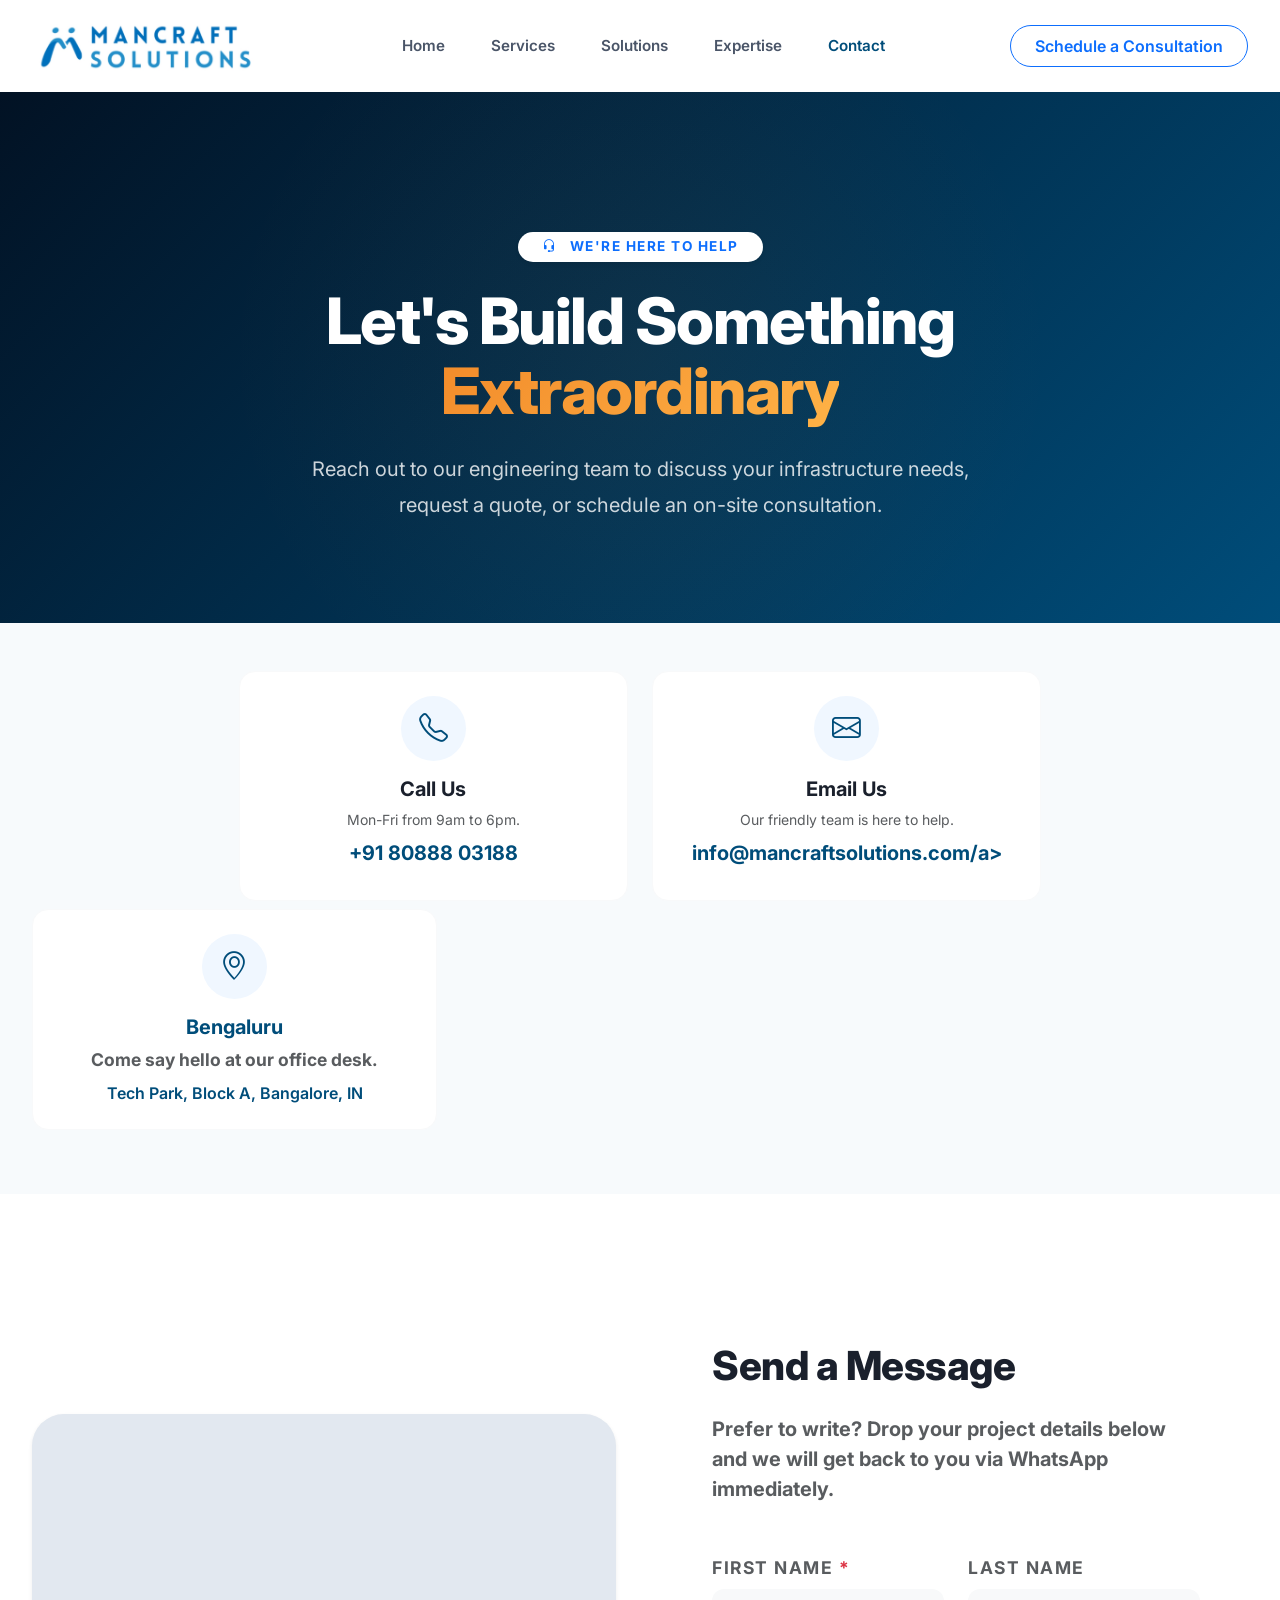
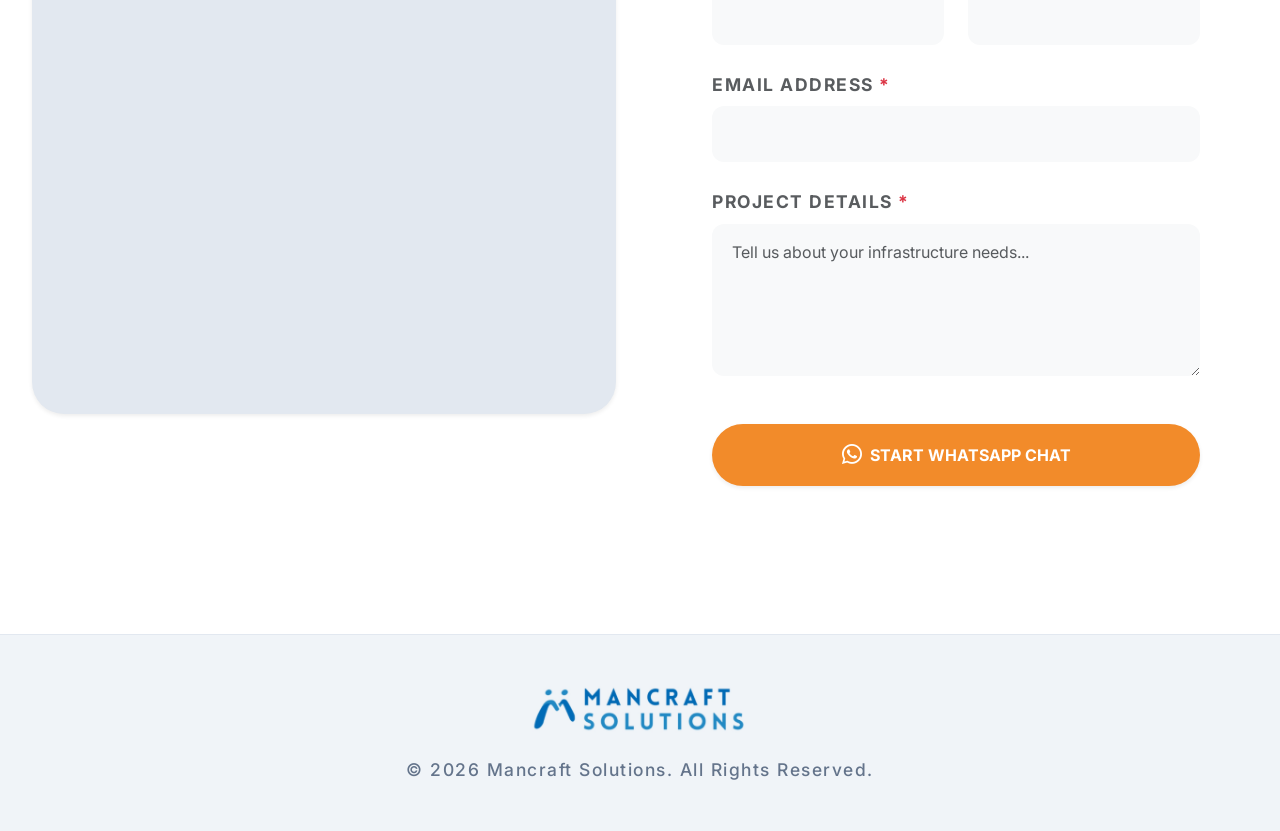
<file: contact.html>
<!DOCTYPE html>
<html lang="en">
<head>
    <meta charset="UTF-8">
    <meta name="viewport" content="width=device-width, initial-scale=1.0">
    <title>Contact Us | Mancraft Solutions</title>
    
    <link href="https://cdn.jsdelivr.net/npm/bootstrap@5.3.0/dist/css/bootstrap.min.css" rel="stylesheet">
    <link rel="stylesheet" href="https://cdn.jsdelivr.net/npm/bootstrap-icons@1.11.1/font/bootstrap-icons.css">
    <link rel="stylesheet" href="style.css">
</head>
<body>

    <nav class="navbar navbar-expand-lg bg-white py-3">
        <div class="container-fluid container-wide">
            <a class="navbar-brand" href="index.html">
                <img src="Picsart_26-04-26_11-43-35-209.jpg.jpeg" alt="Mancraft Solutions Logo" height="50">
            </a>
            <button class="navbar-toggler" type="button" data-bs-toggle="collapse" data-bs-target="#navbarNav">
                <span class="navbar-toggler-icon"></span>
            </button>
            <div class="collapse navbar-collapse" id="navbarNav">
                <ul class="navbar-nav mx-auto">
                    <li class="nav-item"><a class="nav-link" href="index.html">Home</a></li>
                    <li class="nav-item"><a class="nav-link" href="services.html">Services</a></li>
                    <li class="nav-item"><a class="nav-link" href="solutions.html">Solutions</a></li>
                    <li class="nav-item"><a class="nav-link" href="expertise.html">Expertise</a></li>
                    <li class="nav-item"><a class="nav-link active" href="contact.html">Contact</a></li>
                </ul>
                <a href="contact.html" class="btn btn-outline-primary rounded-pill px-4 py-2 fw-semibold">Schedule a Consultation</a>
            </div>
        </div>
    </nav>

    <section class="inner-page-header position-relative overflow-hidden text-center">
        <div class="position-absolute top-50 start-50 translate-middle w-100 h-100" style="background: radial-gradient(circle, rgba(242,139,42,0.05) 0%, rgba(0,0,0,0) 60%);"></div>
        
        <div class="container-wide position-relative z-index-2">
            <span class="badge bg-white text-primary rounded-pill px-4 py-2 mb-4 fw-bold tracking-wide shadow-sm" style="font-size: 0.85rem;">
                <i class="bi bi-headset me-2"></i> WE'RE HERE TO HELP
            </span>
            <h1 class="inner-hero-title mb-4">
                Let's Build Something <br> 
                <span class="text-orange-gradient">Extraordinary</span>
            </h1>
            <p class="inner-hero-subtitle mx-auto mb-0">
                Reach out to our engineering team to discuss your infrastructure needs, request a quote, or schedule an on-site consultation.
            </p>
        </div>
    </section>

    <section class="py-5 position-relative contact-overlap" style="z-index: 10;">
        <div class="container-wide">
            <div class="row g-4 justify-content-center">
                
                <div class="col-lg-4 col-md-6">
                    <div class="bg-white p-4 rounded-4 shadow-premium text-center h-100 contact-card border border-light">
                        <div class="icon-box mx-auto mb-3"><i class="bi bi-telephone"></i></div>
                        <h5 class="fw-bold mb-2">Call Us</h5>
                        <p class="text-muted small mb-0">Mon-Fri from 9am to 6pm.</p>
                        <a href="tel:+918088803188" class="fs-5 fw-bold text-decoration-none mt-2 d-block" style="color: var(--brand-blue);">+91 80888 03188</a>
                    </div>
                </div>

                <div class="col-lg-4 col-md-6">
                    <div class="bg-white p-4 rounded-4 shadow-premium text-center h-100 contact-card border border-light">
                        <div class="icon-box mx-auto mb-3"><i class="bi bi-envelope"></i></div>
                        <h5 class="fw-bold mb-2">Email Us</h5>
                        <p class="text-muted small mb-0">Our friendly team is here to help.</p>
                        <a href="mailto:info@mancraftsolutions.com" class="fs-5 fw-bold text-decoration-none mt-2 d-block" style="color: var(--brand-blue);">info@mancraftsolutions.com/a>
                    </div>
                </div>

                <div class="col-lg-4 col-md-6">
                    <div class="bg-white p-4 rounded-4 shadow-premium text-center h-100 contact-card border border-light">
                        <div class="icon-box mx-auto mb-3"><i class="bi bi-geo-alt"></i></div>
                        <h5 class="fw-bold mb-2">Bengaluru</h5>
                        <p class="text-muted small mb-0">Come say hello at our office desk.</p>
                        <span class="fs-6 fw-semibold mt-2 d-block" style="color: var(--brand-blue);">Tech Park, Block A, Bangalore, IN</span>
                    </div>
                </div>

            </div>
        </div>
    </section>

    <section class="section-padding bg-white" id="contactForm">
        <div class="container-wide">
            <div class="row g-5 align-items-center">
                
                <div class="col-lg-6">
                    <div class="rounded-5 overflow-hidden shadow-sm" style="height: 600px; background-color: #e2e8f0;">
                        <iframe src="https://www.google.com/maps/embed?pb=!1m18!1m12!1m3!1d3888.001696423075!2d77.5920194!3d12.9715987!2m3!1f0!2f0!3f0!3m2!1i1024!2i768!4f13.1!3m3!1m2!1s0x0%3A0x0!2zMTLCsDU4JzE3LjgiTiA3N8KwMzUnMzEuMyJF!5e0!3m2!1sen!2sin!4v1620000000000!5m2!1sen!2sin" width="100%" height="100%" style="border:0;" allowfullscreen="" loading="lazy"></iframe>
                    </div>
                </div>

                <div class="col-lg-6">
                    <div class="p-lg-5">
                        <h2 class="section-title mb-4">Send a Message</h2>
                        <p class="text-muted mb-5">Prefer to write? Drop your project details below and we will get back to you via WhatsApp immediately.</p>

                        <form id="whatsappContactPage">
                            <div class="row g-4">
                                <div class="col-md-6">
                                    <label class="form-label text-muted small fw-bold tracking-wide">FIRST NAME <span class="text-danger">*</span></label>
                                    <input type="text" id="contactFirstName" class="form-control form-control-lg bg-light border-0" required>
                                </div>
                                <div class="col-md-6">
                                    <label class="form-label text-muted small fw-bold tracking-wide">LAST NAME</label>
                                    <input type="text" id="contactLastName" class="form-control form-control-lg bg-light border-0">
                                </div>
                                <div class="col-12">
                                    <label class="form-label text-muted small fw-bold tracking-wide">EMAIL ADDRESS <span class="text-danger">*</span></label>
                                    <input type="email" id="contactEmail" class="form-control form-control-lg bg-light border-0" required>
                                </div>
                                <div class="col-12">
                                    <label class="form-label text-muted small fw-bold tracking-wide">PROJECT DETAILS <span class="text-danger">*</span></label>
                                    <textarea id="contactMessage" class="form-control bg-light border-0" rows="5" placeholder="Tell us about your infrastructure needs..." required style="border-radius: 12px; padding: 1rem 1.25rem;"></textarea>
                                </div>
                                <div class="col-12 mt-5">
                                    <button type="submit" class="btn btn-brand-orange w-100 rounded-pill py-3 fw-bold shadow-sm d-flex align-items-center justify-content-center gap-2">
                                        <i class="bi bi-whatsapp fs-5"></i> START WHATSAPP CHAT
                                    </button>
                                </div>
                            </div>
                        </form>
                    </div>
                </div>

            </div>
        </div>
    </section>

   <footer class="py-5 text-center" style="background-color: #f0f4f8; border-top: 1px solid #e2e8f0;">
        <div class="container-wide">
            <img src="Picsart_26-04-26_11-43-35-209.jpg.jpeg" alt="Mancraft Solutions Logo" height="50" class="mb-4" style="mix-blend-mode: multiply;">
            <p class="mb-0 small tracking-wide fw-medium" style="color: #64748b;">&copy; 2026 Mancraft Solutions. All Rights Reserved.</p>
        </div>
    </footer>

    <script src="https://cdn.jsdelivr.net/npm/bootstrap@5.3.0/dist/js/bootstrap.bundle.min.js"></script>

    <script>
        document.getElementById('whatsappContactPage').addEventListener('submit', function(event) {
            event.preventDefault();

            const firstName = document.getElementById('contactFirstName').value;
            const lastName = document.getElementById('contactLastName').value;
            const email = document.getElementById('contactEmail').value;
            const messageText = document.getElementById('contactMessage').value;

            const phoneNumber = "918088803188"; 

            const message = `Hello Mancraft Solutions!%0A%0ANew Website Inquiry:%0A- Name: ${firstName} ${lastName}%0A- Email: ${email}%0A- Message: ${messageText}`;
            const whatsappUrl = `https://wa.me/${"918088803188"}?text=${message}`;

            window.open(whatsappUrl, '_blank');
        });
    </script>
</body>
</html>
</file>
<file: style.css>
/* =========================================
   GLOBAL STYLES & TYPOGRAPHY
   ========================================= */
@import url('https://fonts.googleapis.com/css2?family=Inter:wght@400;500;600;700;800&display=swap');

:root {
    --brand-blue: #004d7a;
    --brand-blue-light: #006699;
    --brand-orange: #f28b2a; 
    --text-dark: #1a202c; 
    --text-muted: #4a5568;   
    --bg-light: #f7fafc; 
}

/* Custom Wide Layout (FIXED PADDING) */
.container-wide {
    width: 100%;
    max-width: 1536px; 
    margin-right: auto;
    margin-left: auto;
    padding-right: 15px; 
    padding-left: 15px;
}

@media (min-width: 992px) {
    .container-wide {
        padding-right: 2rem;
        padding-left: 2rem;
    }
}

body {
    font-family: 'Inter', sans-serif;
    background-color: var(--bg-light);
    color: var(--text-dark);
    -webkit-font-smoothing: antialiased; 
}

/* Reusable Typography Utilities */
.tracking-wide { letter-spacing: 1.5px; }
.section-title {
    font-weight: 800;
    font-size: 2.5rem;
    color: var(--text-dark);
    letter-spacing: -0.5px;
}
.section-padding {
    padding: 100px 0; 
}

/* =========================================
   NAVIGATION BAR
   ========================================= */
.navbar {
    background-color: rgba(255, 255, 255, 0.95) !important;
    backdrop-filter: blur(10px); 
    box-shadow: 0 4px 20px rgba(0, 0, 0, 0.03); 
}

.navbar-nav .nav-link {
    font-weight: 600;
    font-size: 0.95rem;
    color: var(--text-muted);
    margin: 0 15px;
    transition: color 0.3s ease;
}

.navbar-nav .nav-link:hover, .navbar-nav .nav-link.active {
    color: var(--brand-blue) !important;
}

.btn-brand-orange {
    background-color: var(--brand-orange);
    color: white;
    border: none;
    transition: background-color 0.3s ease;
}

.btn-brand-orange:hover {
    background-color: #d97722;
    color: white;
}

/* =========================================
   HERO SECTION (FULL BLEED FIX)
   ========================================= */
.hero-section {
    padding: 0 !important; 
}

.hero-text-pad {
    padding: 60px 15px; 
}

.hero-title {
    font-size: 2.8rem; 
    font-weight: 800;
    line-height: 1.15;
    letter-spacing: -1px; 
    padding-bottom: 10px; 
}

.custom-slider-img {
    height: 100% !important; 
    min-height: 450px; 
    width: 100%;
    object-fit: cover; 
    object-position: center;
}

/* Desktop Styles */
@media (min-width: 992px) {
    .hero-text-pad {
        padding-top: 100px;
        padding-bottom: 100px;
        padding-left: max(2rem, calc((100vw - 1536px) / 2 + 2rem)); 
        padding-right: 4rem;
    }

    .hero-title {
        font-size: 3.8rem; 
        letter-spacing: -1.5px;
    }
    
    .custom-slider-img {
        min-height: 650px; 
    }
}

@media (max-width: 991px) {
    .hero-title {
        font-size: 2.8rem !important; 
    }
}

/* =========================================
   SPECIALIZATIONS CARDS
   ========================================= */
.feature-card {
    background-color: #ffffff;
    border: 1px solid rgba(0,0,0,0.03); 
    box-shadow: 0 10px 30px rgba(0, 0, 0, 0.02); 
    transition: all 0.4s cubic-bezier(0.165, 0.84, 0.44, 1); 
}

.feature-card:hover {
    border-color: rgba(0, 102, 153, 0.1); 
    box-shadow: 0 20px 40px rgba(0, 102, 153, 0.08); 
    transform: translateY(-8px); 
}

.icon-box {
    width: 65px;
    height: 65px;
    background-color: #f0f7ff;
    border-radius: 50%;
    display: flex;
    align-items: center;
    justify-content: center;
    color: var(--brand-blue);
    font-size: 1.8rem;
    transition: all 0.3s ease;
}

.feature-card:hover .icon-box {
    background-color: var(--brand-blue);
    color: #ffffff;
}

.card-title {
    font-weight: 700;
    color: var(--text-dark);
}

.card-text {
    color: var(--text-muted);
    font-size: 0.95rem;
    line-height: 1.7;
}

.learn-more-link {
    color: var(--brand-blue);
    font-size: 0.95rem;
    transition: color 0.3s ease;
}

.learn-more-link:hover {
    color: var(--brand-orange); 
}

/* =========================================
   WHY US & FORM
   ========================================= */
.icon-box-small {
    width: 50px;
    height: 50px;
    background-color: #ffffff;
    border-radius: 50%;
    display: flex;
    align-items: center;
    justify-content: center;
    color: var(--brand-blue);
    font-size: 1.4rem;
    box-shadow: 0 4px 12px rgba(0,0,0,0.04);
}

.form-control-lg {
    font-size: 1rem;
    padding: 1rem 1.25rem;
    border-radius: 12px;
}

.form-control:focus {
    background-color: #ffffff !important;
    border: 1px solid var(--brand-blue) !important;
    box-shadow: 0 0 0 4px rgba(0, 102, 153, 0.1);
}

/* =========================================
   BRANDS SECTION (LOGO GRID) - UPDATED FULL COLOR
   ========================================= */
.brand-logo-img {
    height: 45px;          
    width: 150px;          
    object-fit: contain;   
    /* mix-blend-mode keeps the white backgrounds completely hidden! */
    mix-blend-mode: multiply; 
    transition: all 0.3s ease;
    cursor: pointer;
}

.brand-logo-img:hover {
    transform: translateY(-3px); 
}

/* =========================================
   INNER PAGE STYLES (Services Header)
   ========================================= */
.inner-page-header {
    background: linear-gradient(135deg, #021224 0%, var(--brand-blue) 100%);
    padding: 140px 0 100px 0; 
}

.inner-hero-title {
    color: #ffffff;
    font-size: 4rem; 
    font-weight: 800; 
    line-height: 1.1;
    letter-spacing: -1.5px; 
}

.text-orange-gradient {
    background: linear-gradient(135deg, var(--brand-orange) 0%, #ffb347 100%);
    -webkit-background-clip: text;
    -webkit-text-fill-color: transparent;
    padding-bottom: 5px; 
}

.inner-hero-subtitle {
    color: rgba(255, 255, 255, 0.8); 
    font-size: 1.25rem;
    line-height: 1.8;
    max-width: 700px;
    font-weight: 400;
}

@media (max-width: 991px) {
    .inner-page-header { padding: 80px 0 60px 0; }
    .inner-hero-title { font-size: 2.5rem; letter-spacing: -1px; }
    .inner-hero-subtitle { font-size: 1.1rem; }
}

/* Contact Page Card Hover */
.contact-card {
    transition: transform 0.3s ease, box-shadow 0.3s ease;
}
.contact-card:hover {
    transform: translateY(-5px);
    box-shadow: 0 25px 50px rgba(0, 0, 0, 0.08);
}

/* =========================================
   SOLUTIONS PAGE - INTERACTIVE TABS
   ========================================= */
.custom-tab {
    color: var(--text-muted) !important;
    font-weight: 600;
    padding: 12px 30px !important;
    border-radius: 50px !important;
    background-color: #f8fbff !important;
    border: 1px solid #e2e8f0 !important;
    transition: all 0.3s ease !important;
}

.custom-tab:hover {
    color: var(--brand-blue) !important;
    border-color: var(--brand-blue) !important;
}

.nav-pills .nav-link.active.custom-tab {
    background-color: var(--brand-blue) !important;
    color: #ffffff !important;
    border-color: var(--brand-blue) !important;
    box-shadow: 0 8px 20px rgba(0, 102, 153, 0.2);
}

.tab-content .tab-pane {
    transition: opacity 0.4s ease-in-out;
}

/* =========================================
   EXPERTISE PAGE STYLES
   ========================================= */
@media (min-width: 768px) {
    .border-end-md {
        border-right: 1px solid #e2e8f0;
    }
}
</file>
